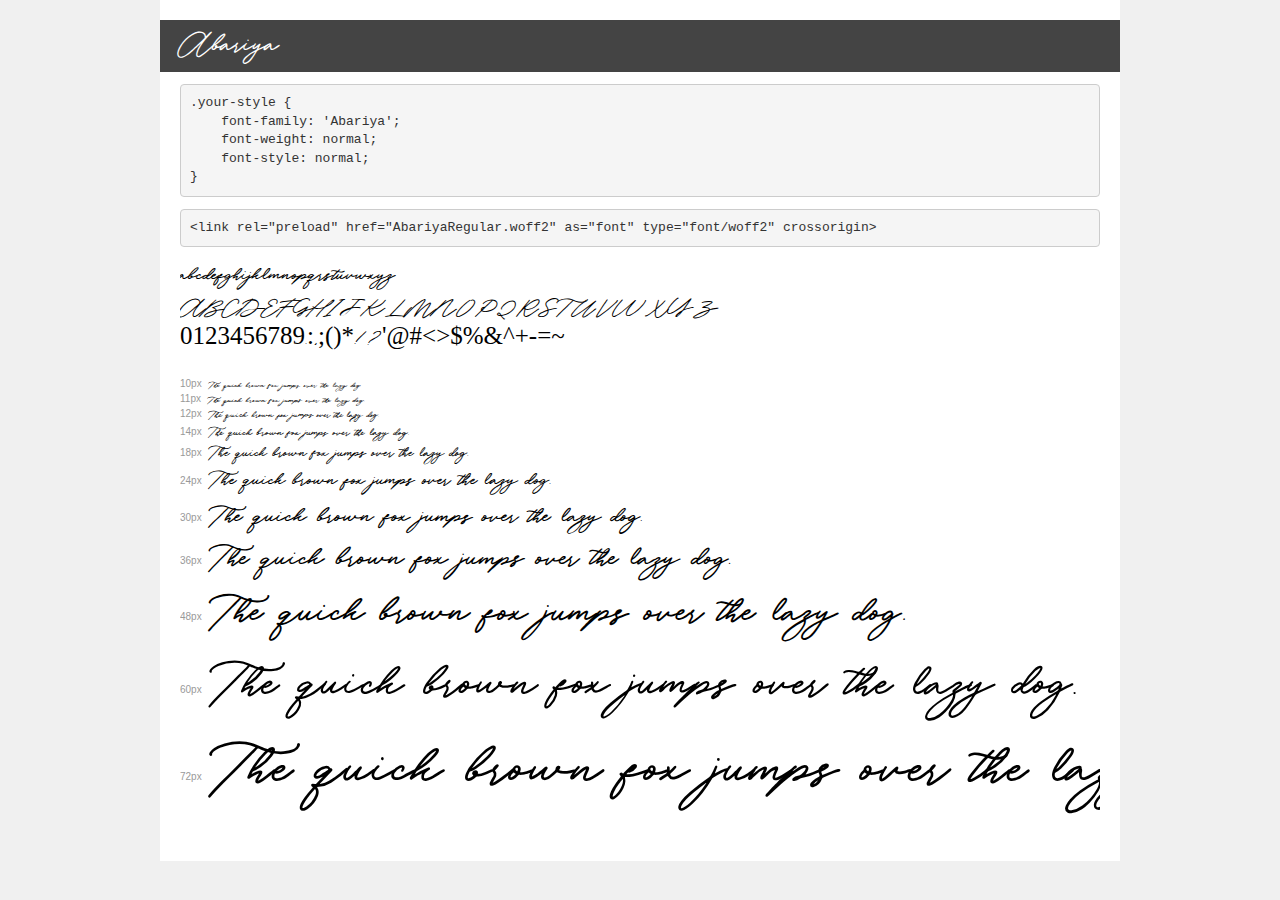
<file: assets/fonts/demo.html>
<!DOCTYPE html>
<html lang="en">
<head>
    <meta charset="utf-8">
    <meta http-equiv="X-UA-Compatible" content="IE=edge">
    <meta name="viewport" content="width=device-width, initial-scale=1">
    <meta name="robots" content="noindex, noarchive">
    <meta name="format-detection" content="telephone=no">
    <title>Transfonter demo</title>
    <link href="stylesheet.css" rel="stylesheet">
    <style>
        /*
        http://meyerweb.com/eric/tools/css/reset/
        v2.0 | 20110126
        License: none (public domain)
        */
        html, body, div, span, applet, object, iframe,
        h1, h2, h3, h4, h5, h6, p, blockquote, pre,
        a, abbr, acronym, address, big, cite, code,
        del, dfn, em, img, ins, kbd, q, s, samp,
        small, strike, strong, sub, sup, tt, var,
        b, u, i, center,
        dl, dt, dd, ol, ul, li,
        fieldset, form, label, legend,
        table, caption, tbody, tfoot, thead, tr, th, td,
        article, aside, canvas, details, embed,
        figure, figcaption, footer, header, hgroup,
        menu, nav, output, ruby, section, summary,
        time, mark, audio, video {
            margin: 0;
            padding: 0;
            border: 0;
            font-size: 100%;
            font: inherit;
            vertical-align: baseline;
        }
        /* HTML5 display-role reset for older browsers */
        article, aside, details, figcaption, figure,
        footer, header, hgroup, menu, nav, section {
            display: block;
        }
        body {
            line-height: 1;
        }
        ol, ul {
            list-style: none;
        }
        blockquote, q {
            quotes: none;
        }
        blockquote:before, blockquote:after,
        q:before, q:after {
            content: '';
            content: none;
        }
        table {
            border-collapse: collapse;
            border-spacing: 0;
        }
        /* demo styles */
        body {
            background: #f0f0f0;
            color: #000;
        }
        .page {
            background: #fff;
            width: 920px;
            margin: 0 auto;
            padding: 20px 20px 0 20px;
            overflow: hidden;
        }
        .font-container {
            overflow-x: auto;
            overflow-y: hidden;
            margin-bottom: 40px;
            line-height: 1.3;
            white-space: nowrap;
            padding-bottom: 5px;
        }
        h1 {
            position: relative;
            background: #444;
            font-size: 32px;
            color: #fff;
            padding: 10px 20px;
            margin: 0 -20px 12px -20px;
        }
        .letters {
            font-size: 25px;
            margin-bottom: 20px;
        }
        .s10:before {
            content: '10px';
        }
        .s11:before {
            content: '11px';
        }
        .s12:before {
            content: '12px';
        }
        .s14:before {
            content: '14px';
        }
        .s18:before {
            content: '18px';
        }
        .s24:before {
            content: '24px';
        }
        .s30:before {
            content: '30px';
        }
        .s36:before {
            content: '36px';
        }
        .s48:before {
            content: '48px';
        }
        .s60:before {
            content: '60px';
        }
        .s72:before {
            content: '72px';
        }
        .s10:before, .s11:before, .s12:before, .s14:before,
        .s18:before, .s24:before, .s30:before, .s36:before,
        .s48:before, .s60:before, .s72:before {
            font-family: Arial, sans-serif;
            font-size: 10px;
            font-weight: normal;
            font-style: normal;
            color: #999;
            padding-right: 6px;
        }
        pre {
            display: block;
            padding: 9px;
            margin: 0 0 12px;
            font-family: Monaco, Menlo, Consolas, "Courier New", monospace;
            font-size: 13px;
            line-height: 1.428571429;
            color: #333;
            font-weight: normal;
            font-style: normal;
            background-color: #f5f5f5;
            border: 1px solid #ccc;
            overflow-x: auto;
            border-radius: 4px;
        }
        /* responsive */
        @media (max-width: 959px) {
            .page {
                width: auto;
                margin: 0;
            }
        }
    </style>
</head>
<body>
<div class="page">
    <div class="demo">
        <h1 style="font-family: 'Abariya'; font-weight: normal; font-style: normal;">Abariya</h1>
        <pre title="Usage">.your-style {
    font-family: 'Abariya';
    font-weight: normal;
    font-style: normal;
}</pre>
        <pre title="Preload (optional)">
&lt;link rel=&quot;preload&quot; href=&quot;AbariyaRegular.woff2&quot; as=&quot;font&quot; type=&quot;font/woff2&quot; crossorigin&gt;</pre>
        <div class="font-container" style="font-family: 'Abariya'; font-weight: normal; font-style: normal;">
            <p class="letters">
                abcdefghijklmnopqrstuvwxyz<br>
ABCDEFGHIJKLMNOPQRSTUVWXYZ<br>
                0123456789.:,;()*!?'@#&lt;&gt;$%&^+-=~
            </p>
            <p class="s10" style="font-size: 10px;">The quick brown fox jumps over the lazy dog.</p>
            <p class="s11" style="font-size: 11px;">The quick brown fox jumps over the lazy dog.</p>
            <p class="s12" style="font-size: 12px;">The quick brown fox jumps over the lazy dog.</p>
            <p class="s14" style="font-size: 14px;">The quick brown fox jumps over the lazy dog.</p>
            <p class="s18" style="font-size: 18px;">The quick brown fox jumps over the lazy dog.</p>
            <p class="s24" style="font-size: 24px;">The quick brown fox jumps over the lazy dog.</p>
            <p class="s30" style="font-size: 30px;">The quick brown fox jumps over the lazy dog.</p>
            <p class="s36" style="font-size: 36px;">The quick brown fox jumps over the lazy dog.</p>
            <p class="s48" style="font-size: 48px;">The quick brown fox jumps over the lazy dog.</p>
            <p class="s60" style="font-size: 60px;">The quick brown fox jumps over the lazy dog.</p>
            <p class="s72" style="font-size: 72px;">The quick brown fox jumps over the lazy dog.</p>
        </div>
    </div>

</div>
</body>
</html>
</file>
<file: assets/fonts/stylesheet.css>
@font-face {
    font-family: 'Abariya';
    src: url('AbariyaRegular.woff2') format('woff2'),
        url('AbariyaRegular.woff') format('woff');
    font-weight: normal;
    font-style: normal;
    font-display: swap;
}
</file>
